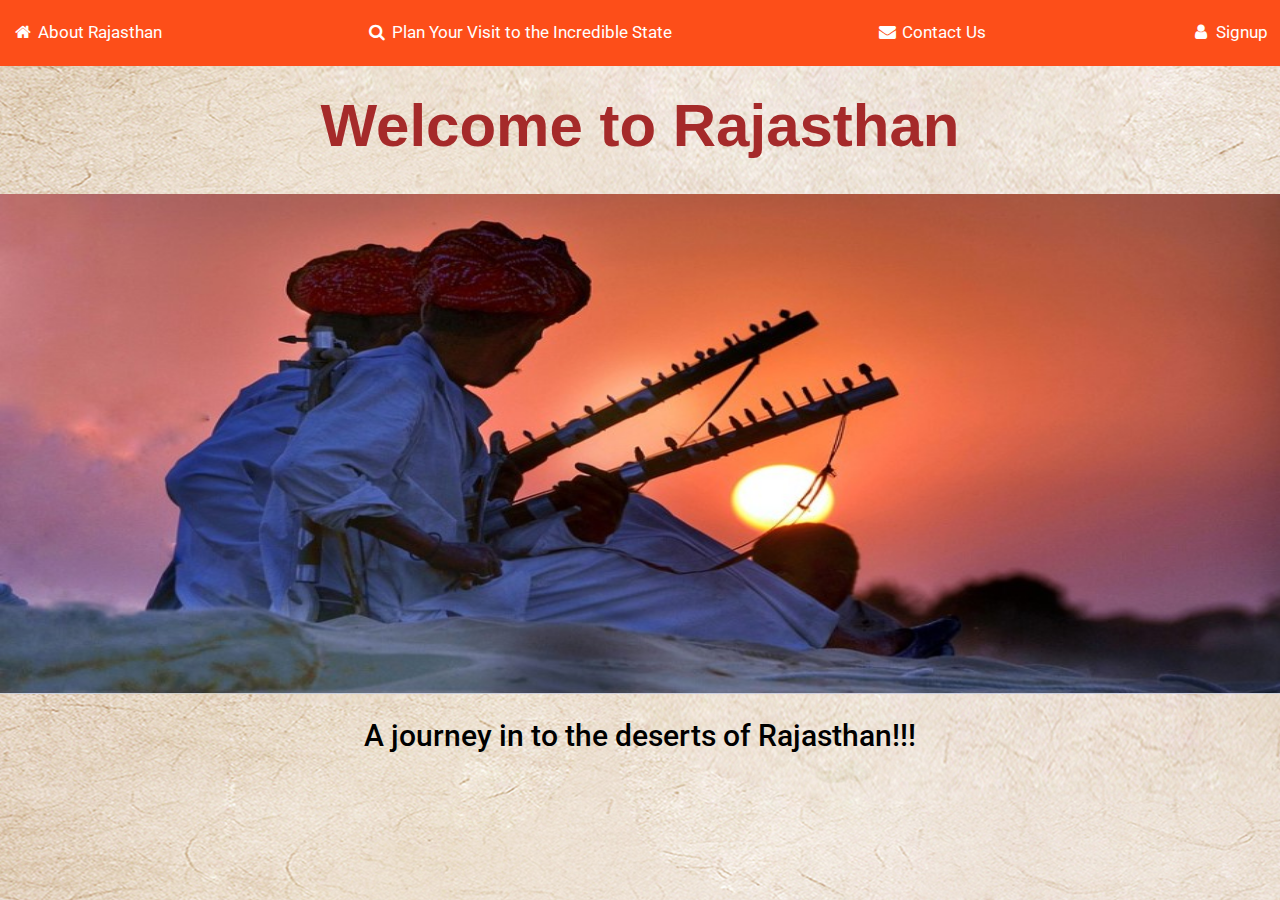
<file: index.html>
<!DOCTYPE html>
<html>

<head>
  <meta name="viewport" content="width=device-width,initial-scale=1">
  <link rel="icon" href="images/Mehrangarh fort.jpg">
  <link rel="stylesheet" href="https://cdnjs.cloudflare.com/ajax/libs/font-awesome/4.7.0/css/font-awesome.min.css">
  <link href="https://cdn.jsdelivr.net/npm/bootstrap@5.1.3/dist/css/bootstrap.min.css" rel="stylesheet">
  <script src="https://cdn.jsdelivr.net/npm/bootstrap@5.1.3/dist/js/bootstrap.bundle.min.js"></script>
  <title>Rajasthan Travel Guide</title>
  <link rel="stylesheet" href="style.css">
</head>


<body>
  <div class="navbar">
    <a href="about_rajasthan.html"><i class="fa fa-fw fa-home icon-color-white"></i> About Rajasthan</a>
    <a href="about.html"><i class="fa fa-fw fa-search icon-color-white"></i> Plan Your Visit to the Incredible State</a>
    <a href="contact.html"><i class="fa fa-fw fa-envelope icon-color-white"></i> Contact Us</a>
    <a href="signup_page.html"><i class="fa fa-fw fa-user icon-color-white"></i> Signup</a>
  </div>
  <br>
  <h1>Welcome to Rajasthan</h1>
  <br>
  <div class="w3-content w3-section" style="max-width:2000px">
    <img class="mySlides w3-animate-fading" src="images/Rajasthan.jpg" style="width:100%" height="500">
    <img class="mySlides w3-animate-fading" src="images/Rajasthan new.jpg" style="width:100%" height="500">
    <img class="mySlides w3-animate-fading" src="images/Rajasthan new 2.jpg" style="width:100%" height="500">
    <img class="mySlides w3-animate-fading" src="images/Rajasthan new 3.jpg" style="width:100%" height="500">
  </div>

  <script>
    var myIndex = 0;
    carousel();
    function carousel() {
      var i;
      var x = document.getElementsByClassName("mySlides");
      for (i = 0; i < x.length; i++) {
        x[i].style.display = "none";
      }
      myIndex++;
      if (myIndex > x.length) { myIndex = 1 }
      x[myIndex - 1].style.display = "block";
      setTimeout(carousel, 9000);
    }
  </script>
  </div>
  <br>
  <h2>A journey in to the deserts of Rajasthan!!!</h2><br>
</body>

</html>
</file>
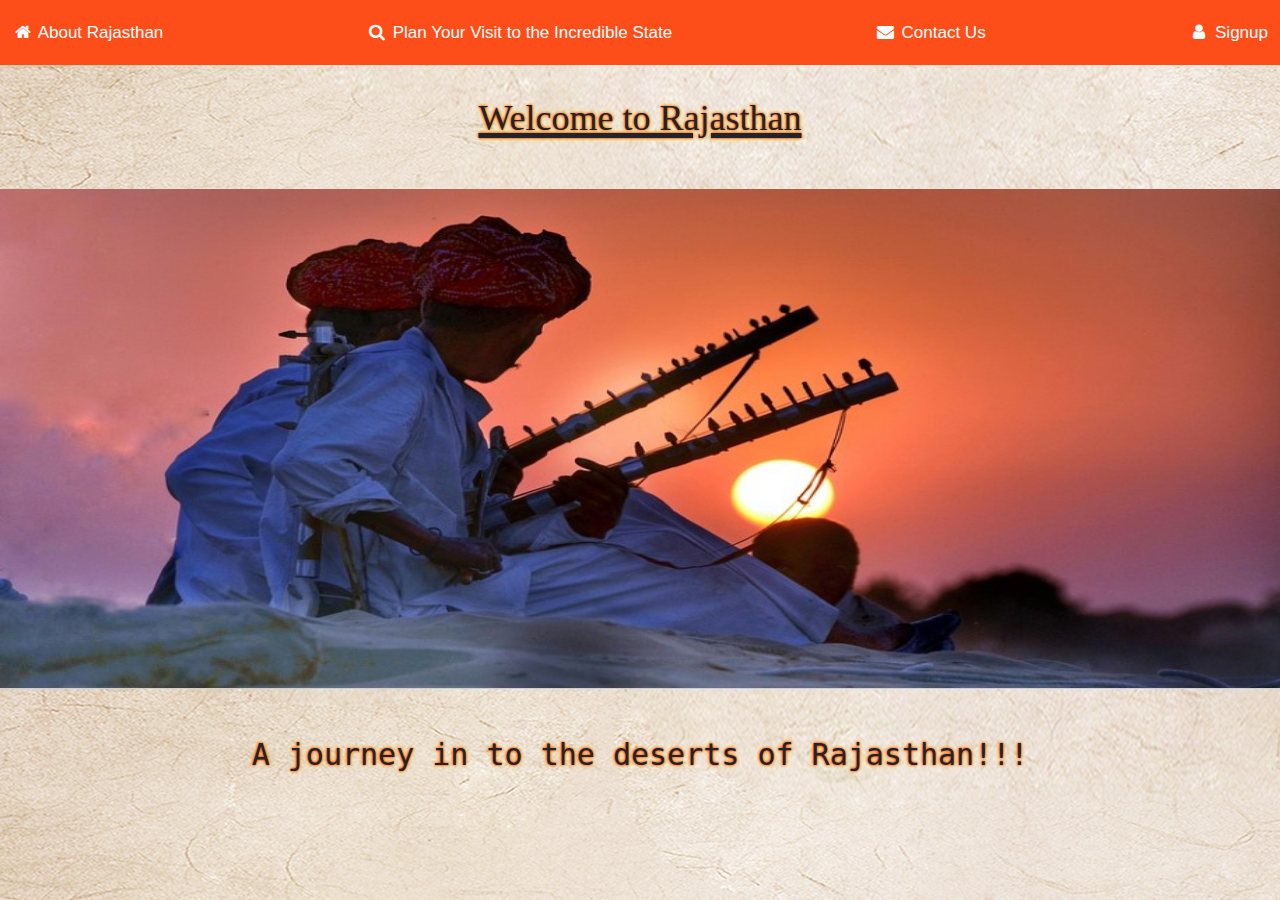
<file: Rajasthan Website/index.html>
<!DOCTYPE html>
<html>
  <head>
    <link rel="stylesheet" href="https://cdn.jsdelivr.net/npm/bootstrap@4.4.1/dist/css/bootstrap.min.css" integrity="sha384-Vkoo8x4CGsO3+Hhxv8T/Q5PaXtkKtu6ug5TOeNV6gBiFeWPGFN9MuhOf23Q9Ifjh" crossorigin="anonymous">
    <meta name="viewport" content="width=device-width, initial-scale=1">
<link rel="stylesheet" href="https://cdnjs.cloudflare.com/ajax/libs/font-awesome/4.7.0/css/font-awesome.min.css">
    <style>
     body {
  background-image:url('images/bg.jpg');
  background-repeat: no-repeat;
  background-attachment: fixed;
  background-size: cover;
}

            
        .p1 {
  font-family: "Lucida Handwriting", "Brush Script m7", Cursive;
}
h1 {
  text-align: center; text-shadow: 0 0 3px #FF0000, 0 0 5px #f3ef04;text-decoration-line: underline;font-size: 600px;
  text-decoration-thickness: 5px;
}
h2 {
  text-align: center;text-shadow: 0 0 3px #FF0000, 0 0 5px #fcd602;text color = 'black';font-size: 400px
}
.navbar {
  width: 100%;
  background-color: rgb(253, 78, 25);
  overflow: auto;
}

.navbar a {
  float: left;
  padding: 12px;
  color: white;
  text-decoration: none;
  font-size: 17px;
}

.navbar a:hover {
  background-color: #000;
}

.active {
  background-color: #04AA6D;
}

@media screen and (max-width: 500px) {
  .navbar a {
    float: none;
    display: block;
  }
}
* {box-sizing: border-box}
body {font-family: Verdana, sans-serif; margin:0}
.mySlides {display: none}
img {vertical-align: middle;}





        </style>
    <meta charset="utf-15">
    <title>Rajasthan Travel Guide</title>
    <meta name="viewport" content="width=device-width, initial-scale=1">
  <link href="https://cdn.jsdelivr.net/npm/bootstrap@5.1.3/dist/css/bootstrap.min.css" rel="stylesheet">
  <script src="https://cdn.jsdelivr.net/npm/bootstrap@5.1.3/dist/js/bootstrap.bundle.min.js"></script>
  <meta name="viewport" content="width=device-width, initial-scale=1">
<link rel="stylesheet" href="https://www.w3schools.com/w3css/4/w3.css">
  </head>
  <body>
    <div class="navbar">
      <a href="About Rajasthan.html"><i class="fa fa-fw fa-home"></i> About Rajasthan</a> 
      <a href="About.html"><i class="fa fa-fw fa-search"></i> Plan Your Visit to the Incredible State</a> 
      <a href="Contact.html"><i class="fa fa-fw fa-envelope"></i> Contact Us</a> 
      <a href="Signuppage.html"><i class="fa fa-fw fa-user"></i> Signup</a>
    </div>
    <br>
    <h1 class="p1";style="font-size:60px; color: rgb(89, 0, 255);">Welcome to Rajasthan</h1>
    <br>
    
    
    <div class="w3-content w3-section" style="max-width:2000px">
      
    
      <img class="mySlides w3-animate-fading" src="images/Rajasthan.jpg" style="width:100%" height="500">
      <img class="mySlides w3-animate-fading" src="images/Rajasthan new.jpg" style="width:100%" height="500">
      <img class="mySlides w3-animate-fading" src="images/Rajasthan new 2.jpg" style="width:100%" height="500">
      <img class="mySlides w3-animate-fading" src="images/Rajasthan new 3.jpg" style="width:100%" height="500">
    </div>
    
    <script>
    var myIndex = 0;
    carousel();
    
    function carousel() {
      var i;
      var x = document.getElementsByClassName("mySlides");
      for (i = 0; i < x.length; i++) {
        x[i].style.display = "none";  
      }
      myIndex++;
      if (myIndex > x.length) {myIndex = 1}    
      x[myIndex-1].style.display = "block";  
      setTimeout(carousel, 9000);    
    }
    </script>
    

    </div>
    <br>
    <h2 style="font-family: monospace; color: '#ccc';">A journey in to the deserts of Rajasthan!!!</h2><br>
  
  </body>
</html>
</file>
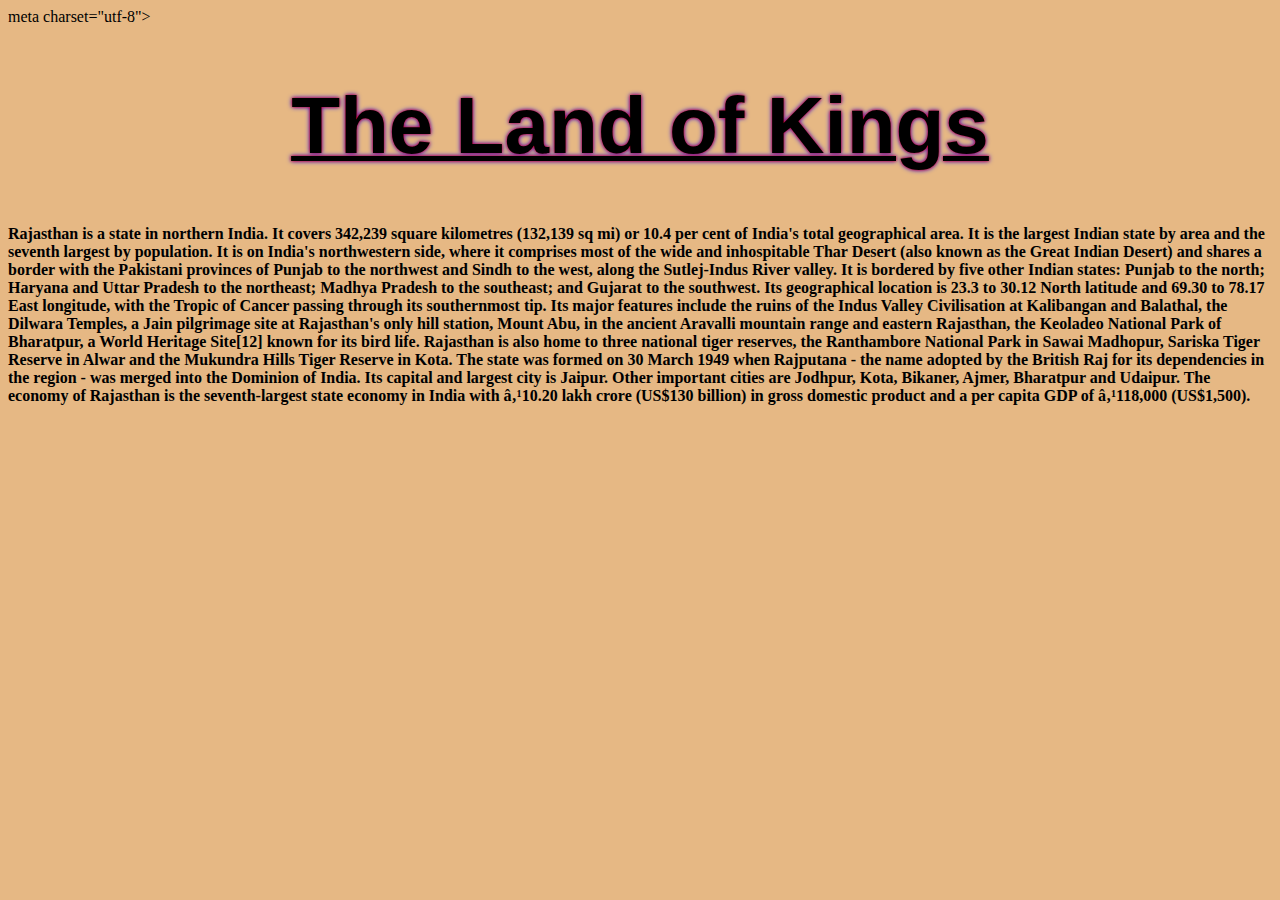
<file: About Raj.html>
<!DOCTYPE html>
<html>

<head>
  <style>
    body {
      background-color: rgb(230, 184, 132);
    }

    .p1 {
      font-family: Arial, Helvetica, sans-serif;
    }

    h1 {
      text-align: center;
      text-shadow: 0 0 3px #FF0000, 0 0 5px #0000FF;
      text-decoration-line: underline;
      font-size: 80px;
      text-decoration-thickness: 5px;
    }
  </style>
  meta charset="utf-8">
  <title>Rajasthan</title>
</head>

<body>
  <h1 class="p1">The Land of Kings</h1>
  <P style="color:black;"><b>Rajasthan is a state in northern India. It covers 342,239 square kilometres (132,139 sq mi)
      or 10.4 per cent of India's total geographical area. It is the largest Indian state by area and the seventh
      largest by population. It is on India's northwestern side, where it comprises most of the wide and inhospitable
      Thar Desert (also known as the Great Indian Desert) and shares a border with the Pakistani provinces of Punjab to
      the northwest and Sindh to the west, along the Sutlej-Indus River valley. It is bordered by five other Indian
      states: Punjab to the north; Haryana and Uttar Pradesh to the northeast; Madhya Pradesh to the southeast; and
      Gujarat to the southwest. Its geographical location is 23.3 to 30.12 North latitude and 69.30 to 78.17 East
      longitude, with the Tropic of Cancer passing through its southernmost tip.

      Its major features include the ruins of the Indus Valley Civilisation at Kalibangan and Balathal, the Dilwara
      Temples, a Jain pilgrimage site at Rajasthan's only hill station, Mount Abu, in the ancient Aravalli mountain
      range and eastern Rajasthan, the Keoladeo National Park of Bharatpur, a World Heritage Site[12] known for its bird
      life. Rajasthan is also home to three national tiger reserves, the Ranthambore National Park in Sawai Madhopur,
      Sariska Tiger Reserve in Alwar and the Mukundra Hills Tiger Reserve in Kota.

      The state was formed on 30 March 1949 when Rajputana - the name adopted by the British Raj for its dependencies in
      the region - was merged into the Dominion of India. Its capital and largest city is Jaipur. Other important cities
      are Jodhpur, Kota, Bikaner, Ajmer, Bharatpur and Udaipur. The economy of Rajasthan is the seventh-largest state
      economy in India with ₹10.20 lakh crore (US$130 billion) in gross domestic product and a per capita GDP of
      ₹118,000 (US$1,500).</b></P>




  <img src=""
</file>
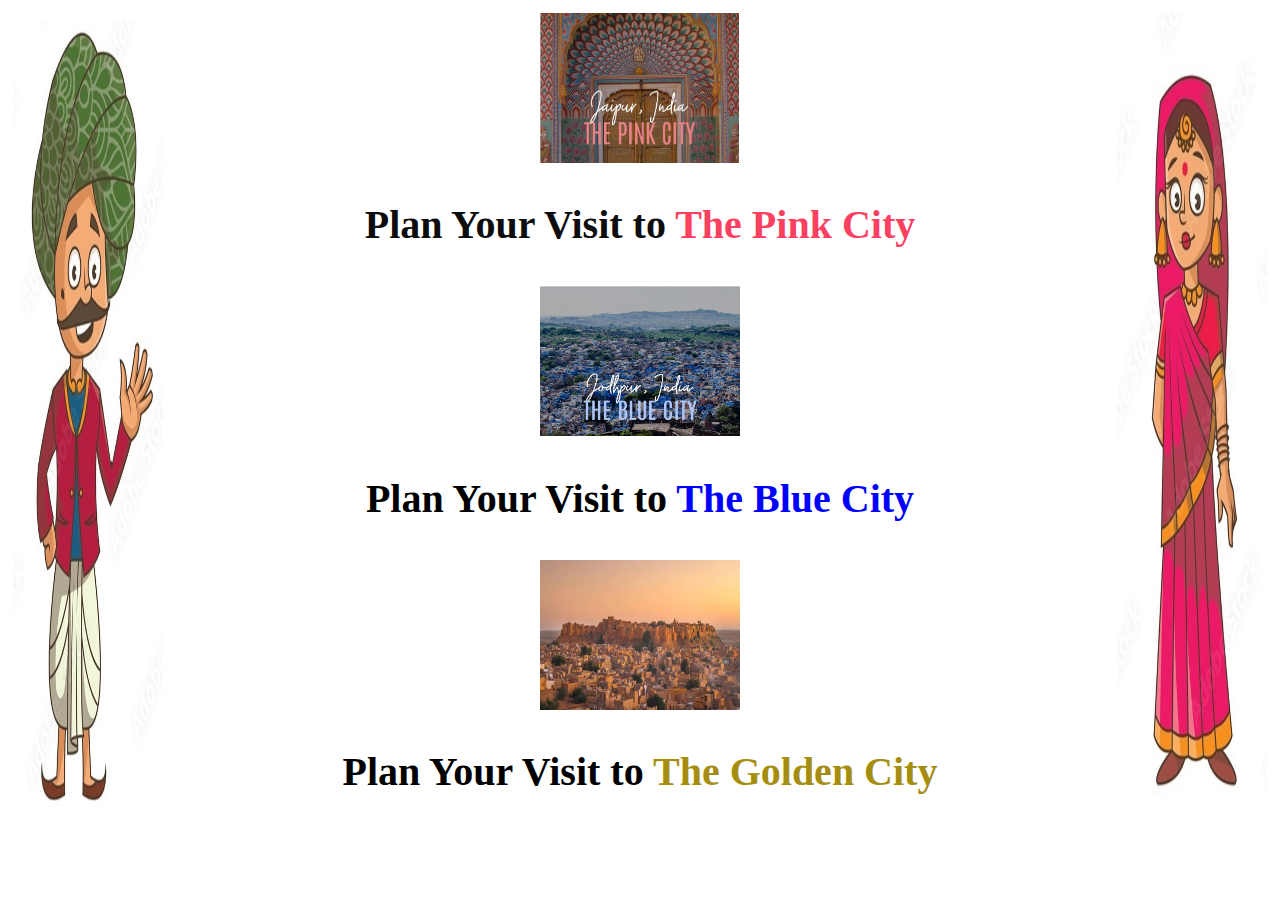
<file: About.html>
<!DOCTYPE html>
<html>
  <head>
    <style>
        
        .pinkcity {
          color:rgb(252, 64, 95)
        }
        .bluecity{
          color:blue
        }
        .goldencity {
          color:rgb(165, 142, 15)
        }
        .p1 {
  font-family: "Lucida Handwriting", "Brush Script m7", Cursive;
}
h2 {
  text-align: center ; font-size: 40px;
  text-decoration-thickness: 5px;
}
        img {
 
  padding: 5px;
  width: 150px;
  display: block;
  margin-left: auto;
  margin-right: auto;
  
  
}

img:hover {
  box-shadow: 0 0 2px 1px rgba(0, 140, 186, 0.5);
}
    </style>
  </head>
  
    <meta charset="utf-15">
    <title>Places to Visit</title>
<body>
  <img src="images/Guy_Left.jpg" alt="Khamma Ghani" width="2000" height="800" align ="left">
    <img src="images/Gal_right.jpg" alt="Khamma Ghani" width="2000" height="800" align ="right">
    <a target="_blank" href="Jaipur.html">
        <img src="images/Jpr_card.jpg" alt="Jaipur" style= "height: 150px; width:200px" class="center">
      </a>
        <h2 style="color:rgb(13, 13, 14)">Plan Your Visit to <span class="pinkcity"> The Pink City</span></h2>
        <a target="_blank" href="Jodhpur.html">
          <img src="images/Jodhpur_card.jpg" alt="Jodhpur" style="height: 150px; width:200px">
        </a>
          <h2>Plan Your Visit to <span class="bluecity"> The Blue City</span></h2>
          <a target="_blank" href="Jaiselmer.html">
            <img src="images/Jaisel_crd.jpg" alt="Jaiselmer" style="height: 150px; width:200px">
          </a>
            <h2>Plan Your Visit to <span class="goldencity"> The Golden City</span></h2>
  </body>
</file>
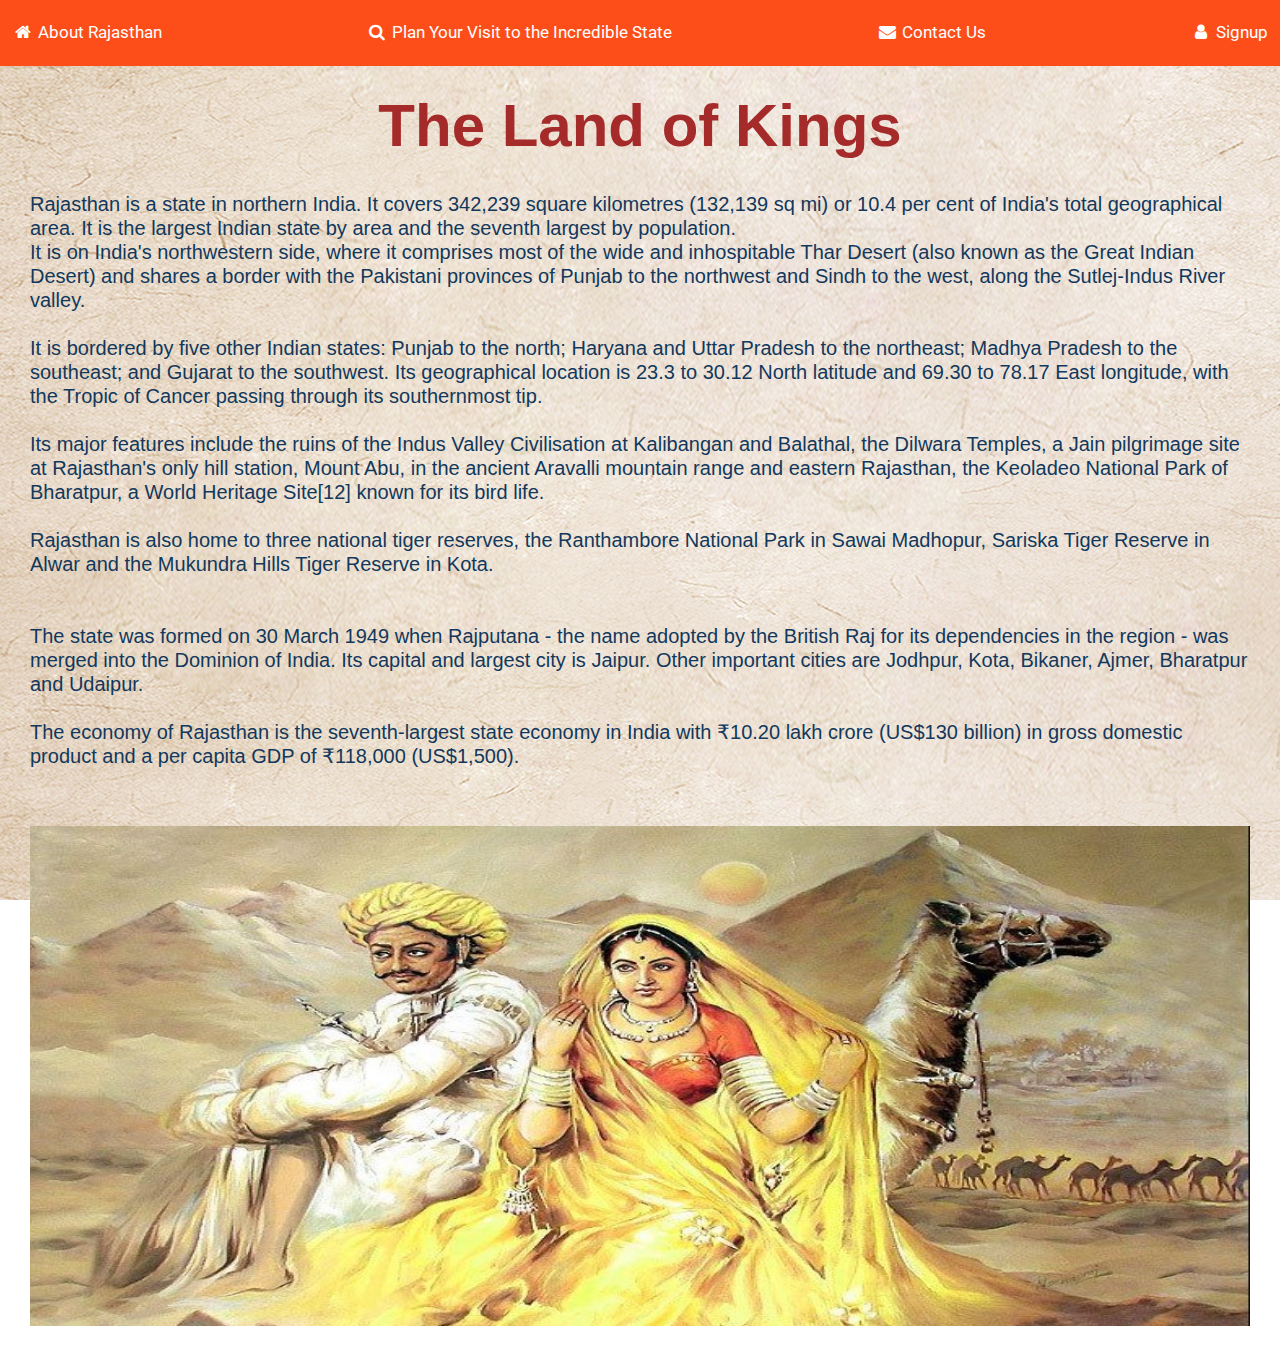
<file: about_rajasthan.html>
<!DOCTYPE html>
<html>

<head>
  <meta name="viewport" content="width=device-width,initial-scale=1">
  <link rel="icon" href="images/Mehrangarh fort.jpg">
  <link rel="stylesheet" href="https://cdnjs.cloudflare.com/ajax/libs/font-awesome/4.7.0/css/font-awesome.min.css">
  <link href="https://cdn.jsdelivr.net/npm/bootstrap@5.1.3/dist/css/bootstrap.min.css" rel="stylesheet">
  <script src="https://cdn.jsdelivr.net/npm/bootstrap@5.1.3/dist/js/bootstrap.bundle.min.js"></script>
  <title>Rajasthan</title>
  <link rel="stylesheet" href="style.css">
</head>

<body>
  <div class="navbar">
    <a href="about_rajasthan.html"><i class="fa fa-fw fa-home icon-color-white"></i> About Rajasthan</a>
    <a href="about.html"><i class="fa fa-fw fa-search icon-color-white"></i> Plan Your Visit to the Incredible State</a>
    <a href="contact.html"><i class="fa fa-fw fa-envelope icon-color-white"></i> Contact Us</a>
    <a href="signup_page.html"><i class="fa fa-fw fa-user icon-color-white"></i> Signup</a>
  </div>
  <br>
  <h1>The Land of Kings</h1>
  <div class="padding-text">
    <h4>Rajasthan is a state in northern India. It covers 342,239 square kilometres (132,139 sq mi) or 10.4 per cent of
      India's total geographical area. It is the largest Indian state by area and the seventh largest by population.<br>
      It is on India's northwestern side, where it comprises most of the wide and inhospitable Thar Desert (also known
      as the Great Indian Desert) and shares a border with the Pakistani provinces of Punjab to the northwest and Sindh
      to the west, along the Sutlej-Indus River valley. <br> <br>
      It is bordered by five other Indian states: Punjab to the north; Haryana and Uttar Pradesh to the northeast;
      Madhya Pradesh to the southeast; and Gujarat to the southwest. Its geographical location is 23.3 to 30.12 North
      latitude and 69.30 to 78.17 East longitude, with the Tropic of Cancer passing through its southernmost tip.<br>
      <br>
      Its major features include the ruins of the Indus Valley Civilisation at Kalibangan and Balathal, the Dilwara
      Temples, a Jain pilgrimage site at Rajasthan's only hill station, Mount Abu, in the ancient Aravalli mountain
      range and eastern Rajasthan, the Keoladeo National Park of Bharatpur, a World Heritage Site[12] known for its bird
      life.<br> <br>
      Rajasthan is also home to three national tiger reserves, the Ranthambore National Park in Sawai Madhopur, Sariska
      Tiger Reserve in Alwar and the Mukundra Hills Tiger Reserve in Kota.<br> <br> <br>
      The state was formed on 30 March 1949 when Rajputana - the name adopted by the British Raj for its dependencies in
      the region - was merged into the Dominion of India. Its capital and largest city is Jaipur. Other important cities
      are Jodhpur, Kota, Bikaner, Ajmer, Bharatpur and Udaipur. <br> <br>
      The economy of Rajasthan is the seventh-largest state economy in India with ₹10.20 lakh crore (US$130 billion) in
      gross domestic product and a per capita GDP of ₹118,000 (US$1,500).</h4>
  </div>
  <div class="padding-text">
    <img src="images/Abt Raj_pic.jpg" width="100%" height="500px">
  </div>

</body>
</file>
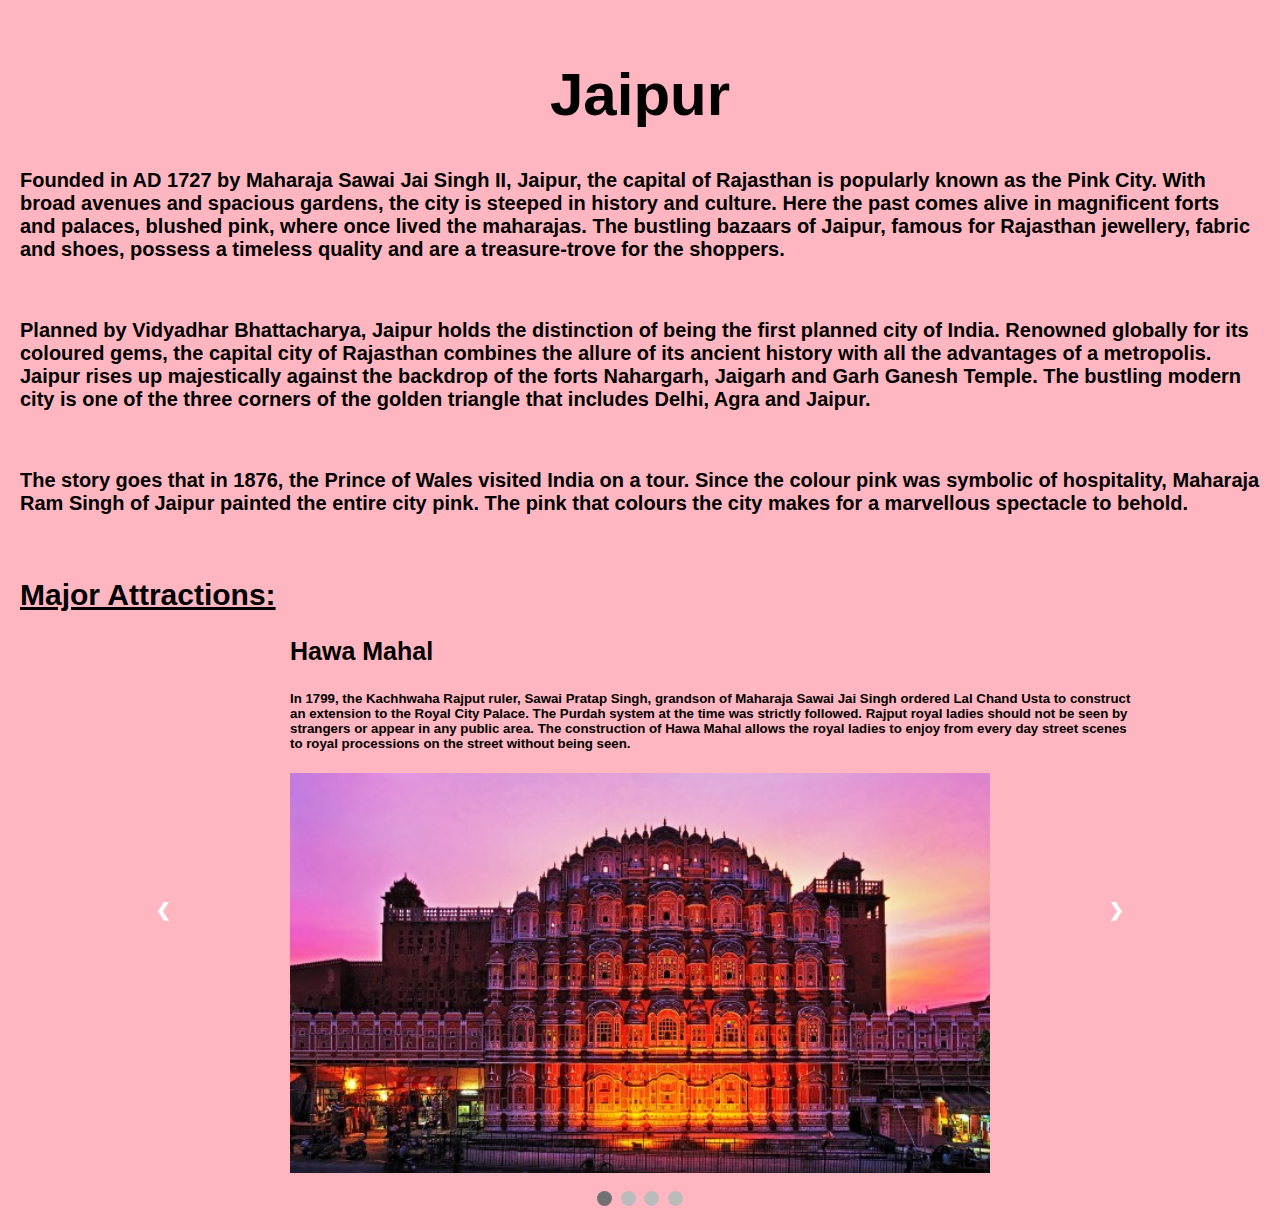
<file: Jaipur.html>
<!DOCTYPE html>
<html>

<head>
  <style>
    body {
      background-color: lightpink;
      padding: 20px;
    }
    .heading {
      font-family: Arial, Helvetica, sans-serif;
    }
    .p1 {
      font-size: 30px;
      text-decoration: underline;
      font-family: Arial, Helvetica, sans-serif;
    }
    h1 {
      text-align: center;
      font-size: 60px;
      font-family: auto;
      text-decoration-thickness: 1px;
    }

    h3 {
      text-decoration-thickness: 5px;
      font-size: 25px;
      color:black;
      font-family: Arial, Helvetica, sans-serif;
    }

    p {
      color:black;
      font-size: 20px;
      font-family: Arial, Helvetica, sans-serif;

    }
    * {box-sizing: border-box}
body {font-family: Verdana, sans-serif; margin:0}
.mySlides {display: none;
margin-left:150px;}
img {vertical-align: middle;}

/* Slideshow container */
.slideshow-container {
  max-width: 1000px;
  position: relative;
  margin: auto;
}

/* Next & previous buttons */
.prev, .next {
  cursor: pointer;
  position: absolute;
  top: 50%;
  width: auto;
  padding: 16px;
  margin-top: -22px;
  color: white;
  font-weight: bold;
  font-size: 18px;
  transition: 0.6s ease;
  border-radius: 0 3px 3px 0;
  user-select: none;
}

/* Position the "next button" to the right */
.next {
  right: 0;
  border-radius: 3px 0 0 3px;
}

/* On hover, add a black background color with a little bit see-through */
.prev:hover, .next:hover {
  background-color: rgba(0,0,0,0.8);
}

/* Caption text */
.text {
  color: #f2f2f2;
  font-size: 15px;
  padding: 8px 12px;
  position: absolute;
  bottom: 8px;
  width: 100%;
  text-align: center;
}

/* Number text (1/3 etc) */
.numbertext {
  color: #f2f2f2;
  font-size: 12px;
  padding: 8px 12px;
  position: absolute;
  top: 0;
}

/* The dots/bullets/indicators */
.dot {
  cursor: pointer;
  height: 15px;
  width: 15px;
  margin: 0 2px;
  background-color: #bbb;
  border-radius: 50%;
  display: inline-block;
  transition: background-color 0.6s ease;
}

.active, .dot:hover {
  background-color: #717171;
}

/* Fading animation */
.fade {
  animation-name: fade;
  animation-duration: 1.5s;
}

@keyframes fade {
  from {opacity: .4} 
  to {opacity: 1}
}

/* On smaller screens, decrease text size */
@media only screen and (max-width: 300px) {
  .prev, .next,.text {font-size: 11px}
}
  </style>
  <script>
    let slideIndex = 1;
    showSlides(slideIndex);
    
    function plusSlides(n) {
      showSlides(slideIndex += n);
    }
    
    function currentSlide(n) {
      showSlides(slideIndex = n);
    }
    
    function showSlides(n) {
      let i;
      let slides = document.getElementsByClassName("mySlides");
      let dots = document.getElementsByClassName("dot");
      if (n > slides.length) {slideIndex = 1}    
      if (n < 1) {slideIndex = slides.length}
     
      for (i = 0; i < slides.length; i++) {
        slides[i].style.display = "none";  
      }
      for (i = 0; i < dots.length; i++) {
        dots[i].className = dots[i].className.replace(" active", "");
      }
      slides[slideIndex-1].style.display = "block";  
      dots[slideIndex-1].className += " active";
    }
    </script>
  <meta charset="utf-8">
  <meta name="viewport" content="width=device-width, initial-scale=1">
  <title>My Site | A website by me</title>
</head>


<body>
  <h1 class="heading">Jaipur</h1>
  <P style="color:black;"><b>Founded in AD 1727 by Maharaja Sawai Jai Singh II, Jaipur, the capital of Rajasthan is
      popularly known as the Pink City. With broad avenues and spacious gardens, the city is steeped in history and
      culture. Here the past comes alive in magnificent forts and palaces, blushed pink, where once lived the maharajas.
      The bustling bazaars of Jaipur, famous for Rajasthan jewellery, fabric and shoes, possess a timeless quality and
      are a treasure-trove for the shoppers.</b></P>
  <BR>
  <P><b>Planned by Vidyadhar Bhattacharya, Jaipur holds the distinction of being the first planned city of India.
      Renowned globally for its coloured gems, the capital city of Rajasthan combines the allure of its ancient history
      with all the advantages of a metropolis. Jaipur rises up majestically against the backdrop of the forts Nahargarh,
      Jaigarh and Garh Ganesh Temple. The bustling modern city is one of the three corners of the golden triangle that
      includes Delhi, Agra and Jaipur.</b></P>
  <BR>
  <P><b>The story goes that in 1876, the Prince of Wales visited India on a tour. Since the colour pink was symbolic of
      hospitality, Maharaja Ram Singh of Jaipur painted the entire city pink. The pink that colours the city makes for a
      marvellous spectacle to behold.</b></P>
  <br>


<h2 class="p1"><b>Major Attractions:</b></h2>
<div class="slideshow-container">

  <div class="mySlides fade">
      <h3 class="slide-number">Hawa Mahal</h3>
      <h5>In 1799, the Kachhwaha Rajput ruler, Sawai Pratap Singh, grandson of Maharaja Sawai Jai Singh ordered Lal Chand
        Usta to construct an extension to the Royal City Palace. The Purdah system at the time was strictly followed.
        Rajput royal ladies should not be seen by strangers or appear in any public area. The construction of Hawa Mahal
        allows the royal ladies to enjoy from every day street scenes to royal processions on the street without being
        seen.</h5>
      <img src="images/HawaMahal.jpg" alt="Hawa Mahal" width="700px" height="400px" class="rounded">
    </div>
  <div class="mySlides fade">
      <h3 class="slide-number">Albert Hall</h3>
      <h5>The Albert Hall Museum in Jaipur, is the oldest museum of the state and functions as the state museum of Rajasthan, India. 
        The building is situated in Ram Niwas garden outside the city wall opposite New gate and is a fine example of Indo-Saracenic architecture. 
        It is also called the Government Central Museum.</h5>
      <img src="images/AlbertHall.jpg" alt="Albert Hall" width="700px" height="400px" class="rounded">
  </div>
  <div class="mySlides fade">
      <h3 class="slide-number">Amer Fort</h3>
      <h5>Amer Fort or Amber Fort is a fort located in Amer, Rajasthan, India. Amer is a town with an area of 4 square kilometres (1.5 sq mi) located 11 kilometres (6.8 mi) from Jaipur,
         the capital of Rajasthan.
         The town of Amer and the Amber Fort were originally built by Raja Man Singh and additions were, later, made by Sawai Jai Singh. Located high on a hill,
          it is the principal tourist attraction in Jaipur.</h5>
      <img src="images/AmerFort.jpg" alt="Amer Fort" width="700px" height="400px" class="rounded">
  </div>
  <div class="mySlides fade">
      <h3 class="slide-number">Jal Mahal</h3>
      <h5>Jal Mahal (meaning "Water Palace") is a palace in the middle of the Man Sagar Lake in Jaipur city, the capital of the state of Rajasthan, India. 
        The palace was originally constructed in 1699; the building and the lake around it were later renovated and enlarged in the 18th century by Maharaja Jai Singh II of Amber.</h5>
      <img src="images/JalMahal.jpg" alt="Jal Mahal" width="700px" height="400px" class="rounded">
  </div>
  <a class="prev" onclick="plusSlides(-1)">❮</a>
  <a class="next" onclick="plusSlides(1)">❯</a>
</div>
<br>
<div style="text-align:center">
<span class="dot" onclick="currentSlide(1)"></span> 
<span class="dot" onclick="currentSlide(2)"></span> 
<span class="dot" onclick="currentSlide(3)"></span> 
<span class="dot" onclick="currentSlide(4)"></span> 
</div>

<script>
showSlides(slideIndex);
</script>
</body>

</html>
</file>
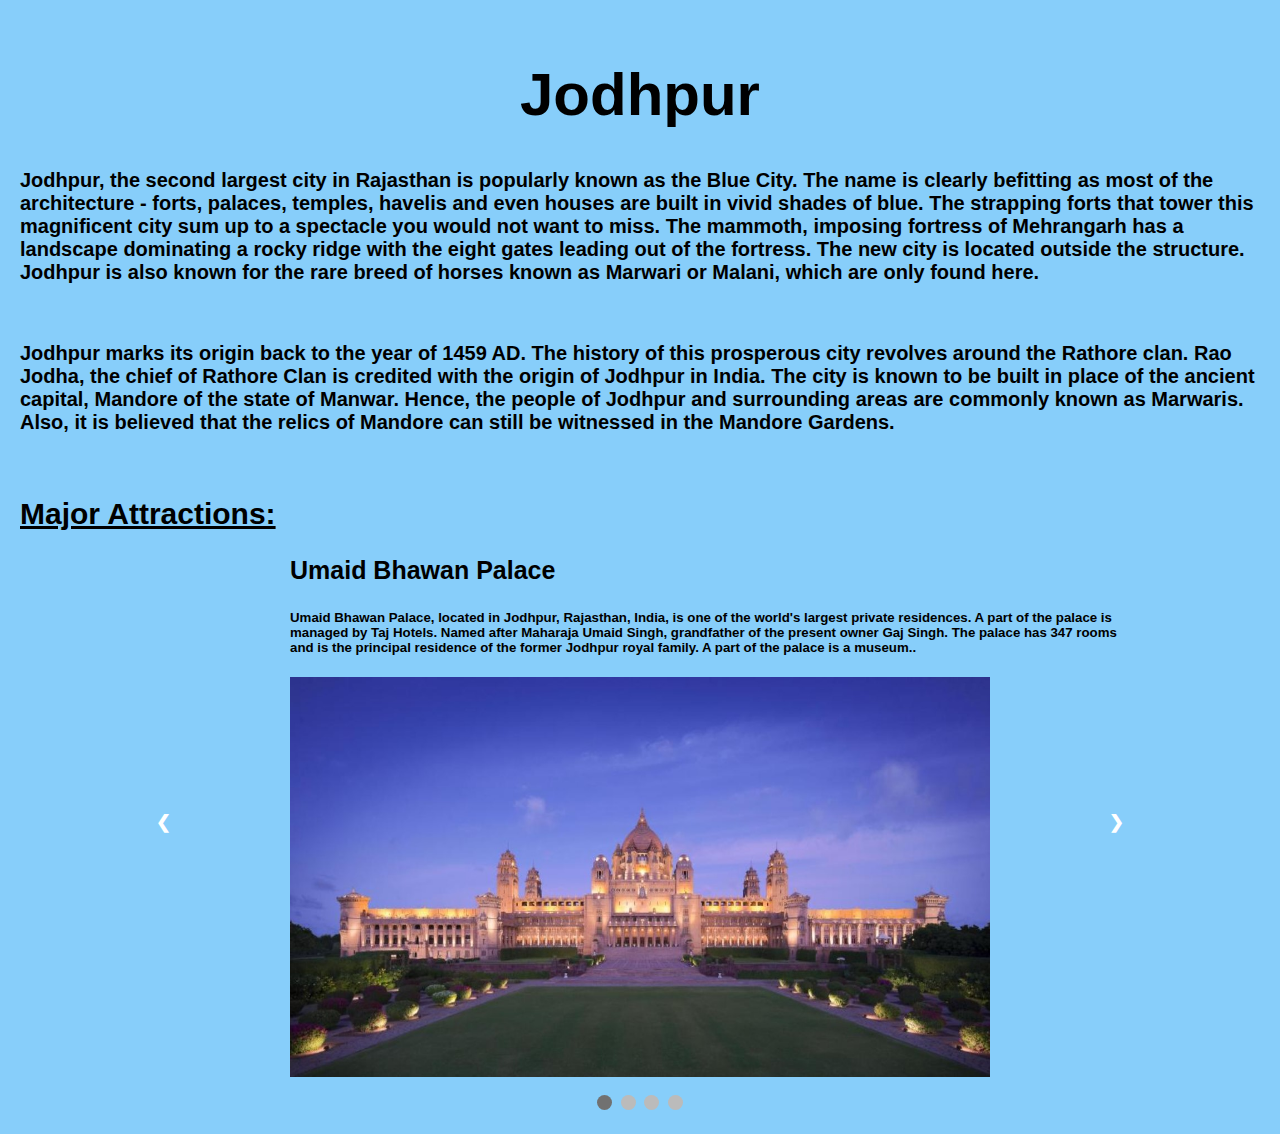
<file: Jodhpur.html>
<!DOCTYPE html>
<html>

<head>
  <style>
    body {
      background-color: lightskyblue;
      padding: 20px;
    }

    .heading {
      font-family: Arial, Helvetica, sans-serif;
    }
    .p1 {
      font-size: 30px;
      text-decoration: underline;
      font-family: Arial, Helvetica, sans-serif;
    }
    h1 {
      text-align: center;
      font-size: 60px;
      font-family: auto;
      text-decoration-thickness: 1px;
    }

    h3 {
      text-decoration-thickness: 5px;
      font-size: 25px;
      color:black;
      font-family: Arial, Helvetica, sans-serif;
    }

    p {
      color:black;
      font-size: 20px;
      font-family: Arial, Helvetica, sans-serif;

    }
    * {box-sizing: border-box}
body {font-family: Verdana, sans-serif; margin:0}
.mySlides {display: none;
margin-left:150px;}
img {vertical-align: middle;}

/* Slideshow container */
.slideshow-container {
  max-width: 1000px;
  position: relative;
  margin: auto;
}

/* Next & previous buttons */
.prev, .next {
  cursor: pointer;
  position: absolute;
  top: 50%;
  width: auto;
  padding: 16px;
  margin-top: -22px;
  color: white;
  font-weight: bold;
  font-size: 18px;
  transition: 0.6s ease;
  border-radius: 0 3px 3px 0;
  user-select: none;
}

/* Position the "next button" to the right */
.next {
  right: 0;
  border-radius: 3px 0 0 3px;
}

/* On hover, add a black background color with a little bit see-through */
.prev:hover, .next:hover {
  background-color: rgba(0,0,0,0.8);
}

/* Caption text */
.text {
  color: #f2f2f2;
  font-size: 15px;
  padding: 8px 12px;
  position: absolute;
  bottom: 8px;
  width: 100%;
  text-align: center;
}

/* Number text (1/3 etc) */
.numbertext {
  color: #f2f2f2;
  font-size: 12px;
  padding: 8px 12px;
  position: absolute;
  top: 0;
}

/* The dots/bullets/indicators */
.dot {
  cursor: pointer;
  height: 15px;
  width: 15px;
  margin: 0 2px;
  background-color: #bbb;
  border-radius: 50%;
  display: inline-block;
  transition: background-color 0.6s ease;
}

.active, .dot:hover {
  background-color: #717171;
}

/* Fading animation */
.fade {
  animation-name: fade;
  animation-duration: 1.5s;
}

@keyframes fade {
  from {opacity: .4} 
  to {opacity: 1}
}

/* On smaller screens, decrease text size */
@media only screen and (max-width: 300px) {
  .prev, .next,.text {font-size: 11px}
}
  </style>
  <script>
    let slideIndex = 1;
    showSlides(slideIndex);
    
    function plusSlides(n) {
      showSlides(slideIndex += n);
    }
    
    function currentSlide(n) {
      showSlides(slideIndex = n);
    }
    
    function showSlides(n) {
      let i;
      let slides = document.getElementsByClassName("mySlides");
      let dots = document.getElementsByClassName("dot");
      if (n > slides.length) {slideIndex = 1}    
      if (n < 1) {slideIndex = slides.length}
     
      for (i = 0; i < slides.length; i++) {
        slides[i].style.display = "none";  
      }
      for (i = 0; i < dots.length; i++) {
        dots[i].className = dots[i].className.replace(" active", "");
      }
      slides[slideIndex-1].style.display = "block";  
      dots[slideIndex-1].className += " active";
    }
    </script>
  <meta charset="utf-8">
  <meta name="viewport" content="width=device-width, initial-scale=1">
  <title>My Site | A website by me</title>
</head>


<body>
  
      <h1 class="heading">Jodhpur</h1>

  
  <p><b>Jodhpur, the second largest city in Rajasthan is popularly known as the Blue City. The name
      is clearly befitting as most of the architecture - forts, palaces, temples, havelis and even houses are built in
      vivid shades of blue. The strapping forts that tower this magnificent city sum up to a spectacle you would not
      want to miss. The mammoth, imposing fortress of Mehrangarh has a landscape dominating a rocky ridge with the eight
      gates leading out of the fortress. The new city is located outside the structure. Jodhpur is also known for the
      rare breed of horses known as Marwari or Malani, which are only found here.</b></P>
  <br/>
  <p><b>Jodhpur marks its origin back to the year of 1459 AD. The history of this prosperous city revolves around the
      Rathore clan. Rao Jodha, the chief of Rathore Clan is credited with the origin of Jodhpur in India. The city is
      known to be built in place of the ancient capital, Mandore of the state of Manwar. Hence, the people of Jodhpur
      and surrounding areas are commonly known as Marwaris. Also, it is believed that the relics of Mandore can still be
      witnessed in the Mandore Gardens.</b></p>
  <br/>


<h2 class="p1"><b>Major Attractions:</b></h2>
<div class="slideshow-container">

  <div class="mySlides fade">
      <h3 class="slide-number">Umaid Bhawan Palace</h3>
      <h5>Umaid Bhawan Palace, located in Jodhpur, Rajasthan, India, is one of the world's largest private residences. 
        A part of the palace is managed by Taj Hotels. Named after Maharaja Umaid Singh, grandfather of the present owner Gaj Singh. 
        The palace has 347 rooms and is the principal residence of the former Jodhpur royal family. A part of the palace is a museum..</h5>
      <img src="images/Umaid Bhawan Palace.jpg" alt="Umaid Bhawan Palace" width="700px" height="400px" class="rounded">
    </div>
  <div class="mySlides fade">
      <h3 class="slide-number">Mehrangarh Fort</h3>
      <h5>Mehrangarh Fort covers an area of 1,200 acres (486 hectares) in Jodhpur, Rajasthan, India. 
        The complex is located on a hilltop around 122 metres above the surrounding plain,[1] and was constructed circa 1459 by Rajput ruler Rao Jodha, 
        though most of the existing structure is from the 17th century.
         Inside its boundaries there are several palaces known for their intricate carvings and expansive courtyards, as well as a museum housing various relics. 
         A winding road leads to and from the city below. The imprints of the impact of cannonballs fired by attacking armies of Jaipur can still be seen on the second gate. 
         To the left of the fort is the chhatri of Kirat Singh Soda, a soldier who fell on the spot defending Mehrangarh.</h5>
      <img src="images/Mehrangarh fort.jpg" alt="Mehrangarh Fort" width="700px" height="400px" class="rounded">
  </div>
  <div class="mySlides fade">
      <h3 class="slide-number">Moti Mahal</h3>
      <h5>Moti Mahal is the largest and brightest room of the five historic rooms present in the Mehrangarh Fort. 
        Literally translating to mean - Palace of Pearls. It has earned this title as the finely crushed seashells and lime plaster brilliantly combine together to give it a pearly, 
        polished look to its magnificent surface. 
        The exquisite room is an aesthetic dream come true and is adorned with complementary design elements of gold leaves, seashells, mirrors, and the colourful windows,
         all coming together to please the eye.</h5>
      <img src="images/Moti Mahal.jpg" alt="Moti Mahal" width="700px" height="400px" class="rounded">
  </div>
  <div class="mySlides fade">
      <h3 class="slide-number">Fort Khejarla</h3>
      <h5>The Fort Khejarla is a magnificent example of ancient Indian architecture. Overlooking the plains of Marwar stands frozen in time. 
        Bestowed upon Thakur Gopal Dasji in 1611 A.D for his exemplary courage and bravery against Muslim Rulers of Delhi by Rathore Rulers of Marwar, 
        Khejarla nobles enjoyed the highest status in the court of Marwar and became one of the most important Jagirs (fiefdoms) of the state of Marwar. 
        Nobles of Khejarla Family opened its doors for tourists, where one can expect rare experience of Rajput hospitality.</h5>
      <img src="images/Fort khejarla.jpg" alt="Fort Khejarla" width="700px" height="400px" class="rounded">
  </div>
  <a class="prev" onclick="plusSlides(-1)">❮</a>
  <a class="next" onclick="plusSlides(1)">❯</a>
</div>
<br>
<div style="text-align:center">
<span class="dot" onclick="currentSlide(1)"></span> 
<span class="dot" onclick="currentSlide(2)"></span> 
<span class="dot" onclick="currentSlide(3)"></span> 
<span class="dot" onclick="currentSlide(4)"></span> 
</div>

<script>
showSlides(slideIndex);
</script>
</body>

</html>
</file>
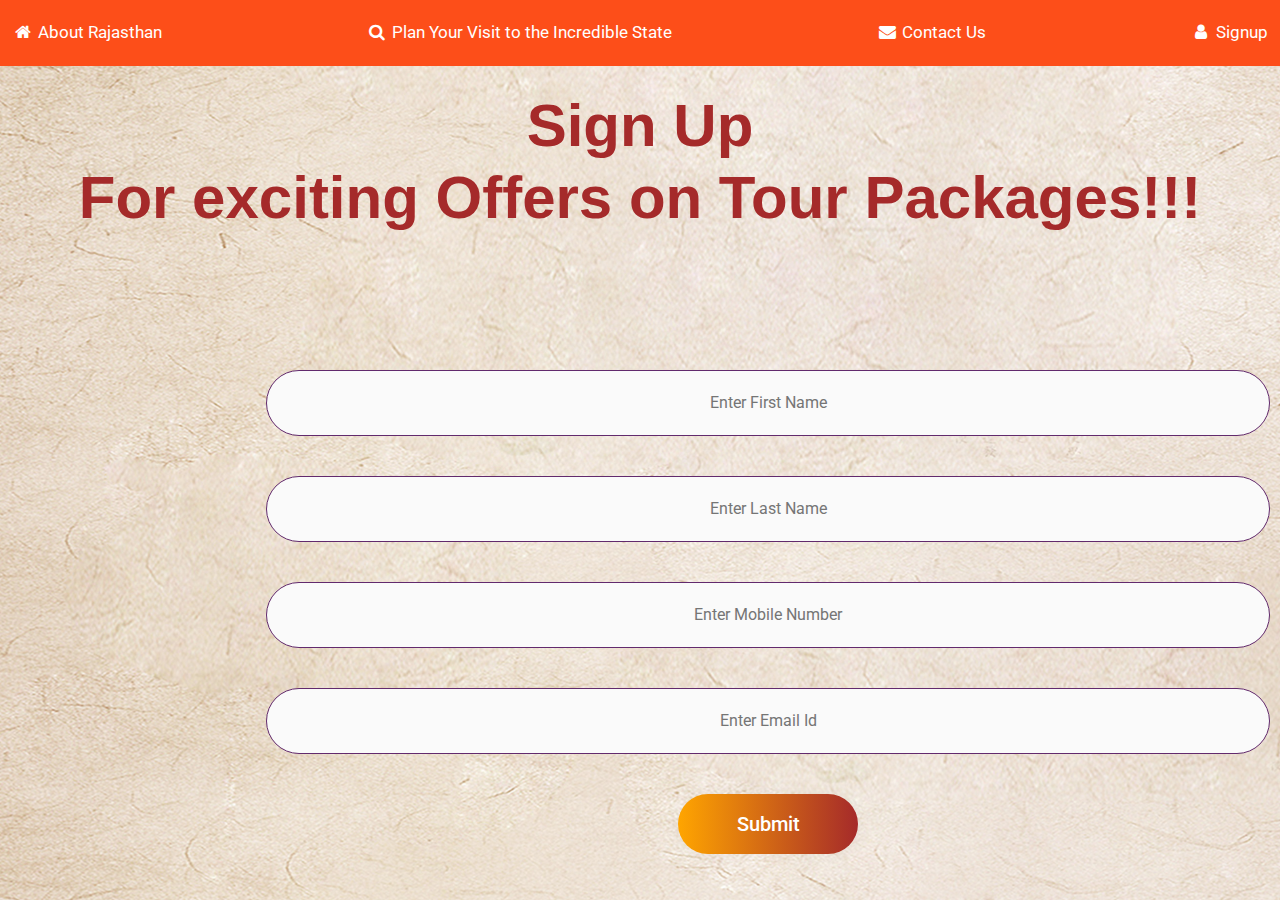
<file: signup_page.html>
<!DOCTYPE html>
<html>

<head>
  <meta name="viewport" content="width=device-width,initial-scale=1">
  <link rel="icon" href="images/Mehrangarh fort.jpg">
  <link rel="stylesheet" href="https://cdnjs.cloudflare.com/ajax/libs/font-awesome/4.7.0/css/font-awesome.min.css">
  <link href="https://cdn.jsdelivr.net/npm/bootstrap@5.1.3/dist/css/bootstrap.min.css" rel="stylesheet">
  <script src="https://cdn.jsdelivr.net/npm/bootstrap@5.1.3/dist/js/bootstrap.bundle.min.js"></script>
  <title>Contact Us</title>
  <link rel="stylesheet" href="style.css">
</head>

<body>
  <div class="navbar">
    <a href="about_rajasthan.html"><i class="fa fa-fw fa-home icon-color-white"></i> About Rajasthan</a>
    <a href="about.html"><i class="fa fa-fw fa-search icon-color-white"></i> Plan Your Visit to the Incredible State</a>
    <a href="contact.html"><i class="fa fa-fw fa-envelope icon-color-white"></i> Contact Us</a>
    <a href="signup_page.html"><i class="fa fa-fw fa-user icon-color-white"></i> Signup</a>
  </div>
  <br>

  <h1>Sign Up<br>For exciting Offers on Tour Packages!!!</h1>
  <div class="login-bg">
    <div class="login-card-bg">
      <form action="/action_page.php">
        <input class="input-field" type="text" id="fname" name="fname" placeholder="Enter First Name">
        <input class="input-field" type="text" id="lname" name="lname" placeholder="Enter Last Name">
        <input class="input-field" type="text" id="mobile" name="mobile" placeholder="Enter Mobile Number">
        <input class="input-field" type="text" id="email" name="email" placeholder="Enter Email Id">
        <input class="action-button" type="submit" value="Submit">
      </form>
    </div>
  </div>
</body>

</html>
</file>
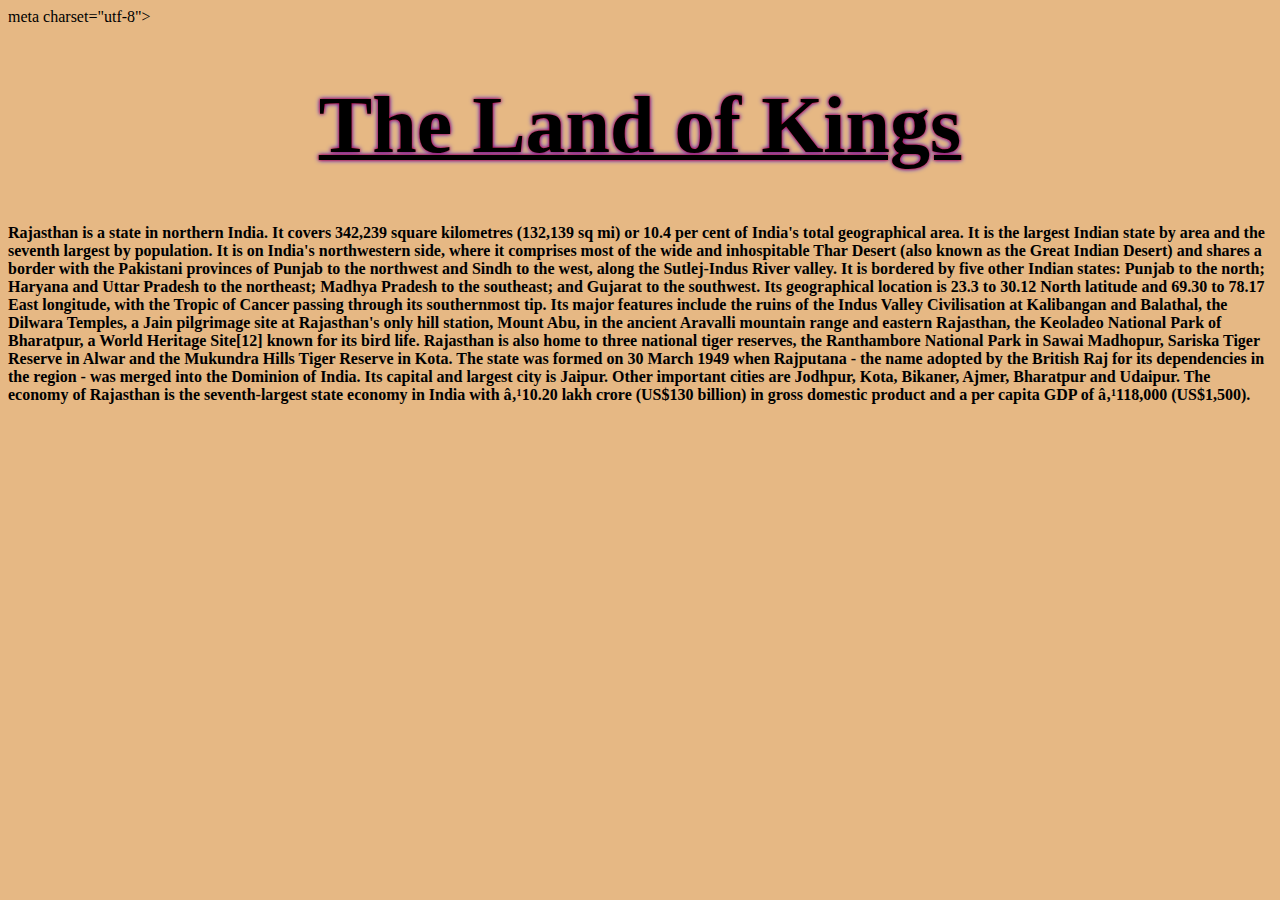
<file: Rajasthan Website/About Raj.html>
<!DOCTYPE html>
<html>
  <head>
    <style>
        body {
        background-color:rgb(230, 184, 132);
      }
      .p1 {
font-family: "Lucida Handwriting", "Brush Script m7", Cursive;
}
h1 {
  text-align: center; text-shadow: 0 0 3px #FF0000, 0 0 5px #0000FF;text-decoration-line: underline;font-size: 80px;
  text-decoration-thickness: 5px;
}
</style>
meta charset="utf-8">
    <title>Rajasthan</title>
  </head>
  <body>
    <h1 class="p1">The Land of Kings</h1>
    <P style="color:black;"><b>Rajasthan is a state in northern India. It covers 342,239 square kilometres (132,139 sq mi) or 10.4 per cent of India's total geographical area. It is the largest Indian state by area and the seventh largest by population. It is on India's northwestern side, where it comprises most of the wide and inhospitable Thar Desert (also known as the Great Indian Desert) and shares a border with the Pakistani provinces of Punjab to the northwest and Sindh to the west, along the Sutlej-Indus River valley. It is bordered by five other Indian states: Punjab to the north; Haryana and Uttar Pradesh to the northeast; Madhya Pradesh to the southeast; and Gujarat to the southwest. Its geographical location is 23.3 to 30.12 North latitude and 69.30 to 78.17 East longitude, with the Tropic of Cancer passing through its southernmost tip.

        Its major features include the ruins of the Indus Valley Civilisation at Kalibangan and Balathal, the Dilwara Temples, a Jain pilgrimage site at Rajasthan's only hill station, Mount Abu, in the ancient Aravalli mountain range and eastern Rajasthan, the Keoladeo National Park of Bharatpur, a World Heritage Site[12] known for its bird life. Rajasthan is also home to three national tiger reserves, the Ranthambore National Park in Sawai Madhopur, Sariska Tiger Reserve in Alwar and the Mukundra Hills Tiger Reserve in Kota.
        
        The state was formed on 30 March 1949 when Rajputana - the name adopted by the British Raj for its dependencies in the region - was merged into the Dominion of India. Its capital and largest city is Jaipur. Other important cities are Jodhpur, Kota, Bikaner, Ajmer, Bharatpur and Udaipur. The economy of Rajasthan is the seventh-largest state economy in India with ₹10.20 lakh crore (US$130 billion) in gross domestic product and a per capita GDP of ₹118,000 (US$1,500).</b></P>




        <img src=""
</file>
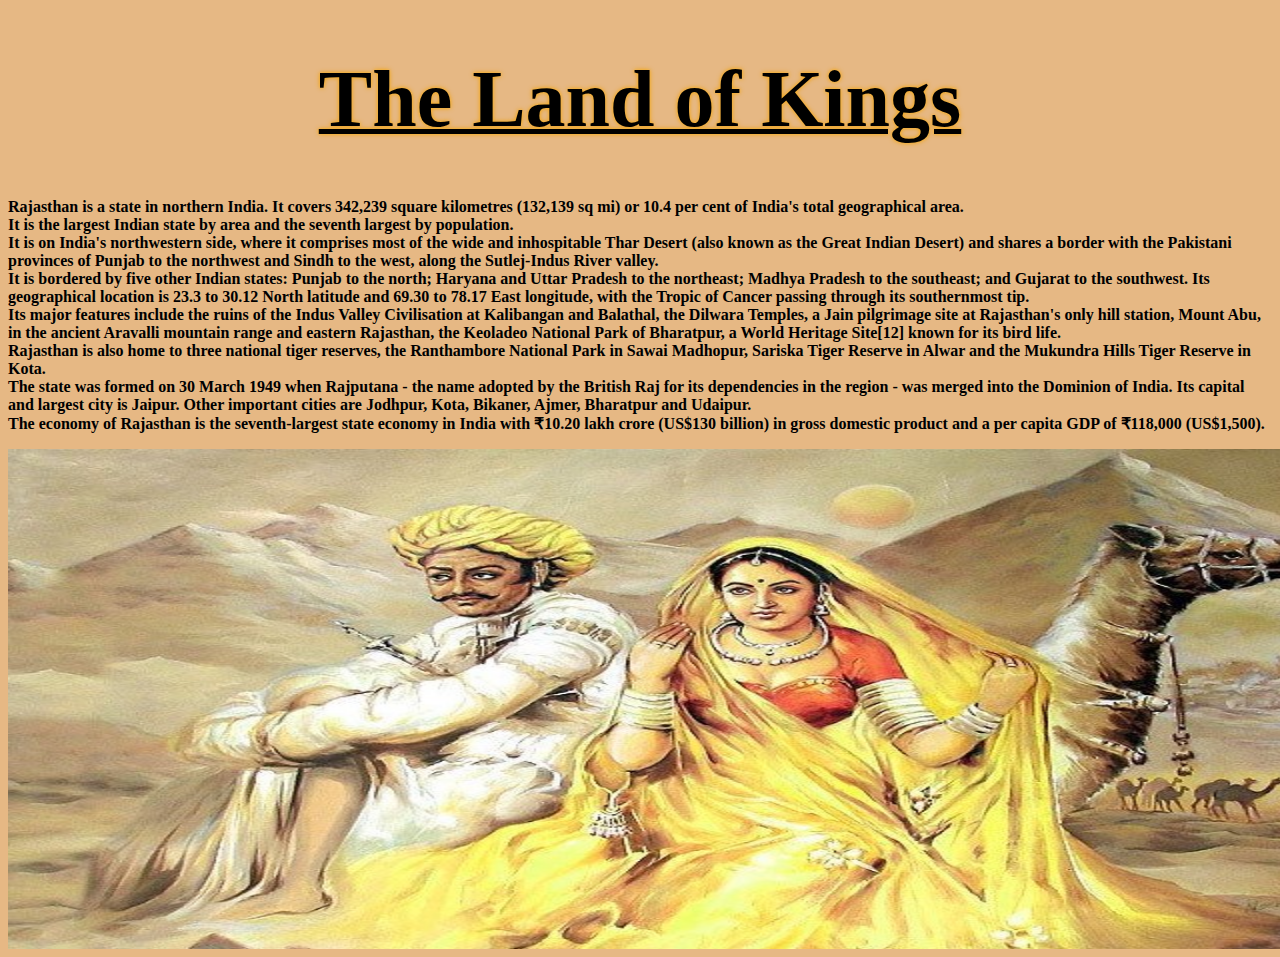
<file: Rajasthan Website/About Rajasthan.html>
<!DOCTYPE html>
<html>
  <head>
    <style>
        body {
        background-color:rgb(230, 184, 132);
      }
      .p1 {
font-family: "Lucida Handwriting", "Brush Script m7", Cursive;
}
h1 {
  text-align: center; text-shadow: 0 0 3px #fab534, 0 0 5px #ec9e0e;text-decoration-line: underline;font-size: 80px;
  text-decoration-thickness: 5px;
}
img {
  display: block;
  margin-left: auto;
  margin-right: auto;
}
</style>
<meta charset="utf-8">
    <title>Rajasthan</title>
  </head>
  <body>
    <h1 class="p1">The Land of Kings</h1>
    <P style="color:black;" style="font-size:50px;"><b>Rajasthan is a state in northern India. It covers 342,239 square kilometres (132,139 sq mi) or 10.4 per cent of India's total geographical area. <BR>
        It is the largest Indian state by area and the seventh largest by population. <BR>
        It is on India's northwestern side, where it comprises most of the wide and inhospitable Thar Desert (also known as the Great Indian Desert) and shares a border with the Pakistani provinces of Punjab to the northwest and Sindh to the west, along the Sutlej-Indus River valley. <BR>
        It is bordered by five other Indian states: Punjab to the north; Haryana and Uttar Pradesh to the northeast; Madhya Pradesh to the southeast; and Gujarat to the southwest. Its geographical location is 23.3 to 30.12 North latitude and 69.30 to 78.17 East longitude, with the Tropic of Cancer passing through its southernmost tip.<BR>

        Its major features include the ruins of the Indus Valley Civilisation at Kalibangan and Balathal, the Dilwara Temples, a Jain pilgrimage site at Rajasthan's only hill station, Mount Abu, in the ancient Aravalli mountain range and eastern Rajasthan, the Keoladeo National Park of Bharatpur, a World Heritage Site[12] known for its bird life.<BR> 
        Rajasthan is also home to three national tiger reserves, the Ranthambore National Park in Sawai Madhopur, Sariska Tiger Reserve in Alwar and the Mukundra Hills Tiger Reserve in Kota.<br>
        
        The state was formed on 30 March 1949 when Rajputana - the name adopted by the British Raj for its dependencies in the region - was merged into the Dominion of India. Its capital and largest city is Jaipur. Other important cities are Jodhpur, Kota, Bikaner, Ajmer, Bharatpur and Udaipur. <br>
        The economy of Rajasthan is the seventh-largest state economy in India with ₹10.20 lakh crore (US$130 billion) in gross domestic product and a per capita GDP of ₹118,000 (US$1,500).</b></P>




        <img src="images/Abt Raj_pic.jpg" width="1500" height="500">
</file>
<file: style.css>
@import url(http://fonts.googleapis.com/css?family=Roboto:400,100,100italic,300,300italic,400italic,500,500italic,700,700italic,900italic,900);
*{
    margin:0;
    padding:0;
    box-sizing:border-box;
    font-family: 'Roboto', sans-serif;
    color: rgb(40, 34, 34);
    /* #F0F0F0;; */
}
* {box-sizing: border-box}
body {
    background-image:url('images/bg.jpg');
    background-repeat: no-repeat;
    background-attachment: fixed;
    background-size: cover;
  }
  
h1 {
    text-align: center; 
    font-size: 60px;
    color: #a52a2a;
    font-family: Arial, Helvetica, sans-serif;
    font-weight: bold;
  }
h2 {
    text-align: center;
    color: black;
    font-size: 30px
  }
.navbar {
    width: 100%;
    background-color: rgb(253, 78, 25);
    overflow: auto;
  }  
.navbar a {
    float: left;
    padding: 12px;
    color: white;
    text-decoration: none;
    font-size: 17px;
}
.icon-color-white{
    color:white;
}
.navbar a:hover {
    color: rgb(20, 22, 22);
  }
h3 {
    text-align: center ; 
    font-size: 26px;
    text-decoration-thickness: 5px;
    font-family: Arial, Helvetica, sans-serif;
    color:dodgerblue;
}
h4{ 
    font-size: 20px;
    font-family: Arial, Helvetica, sans-serif;
    color: #12385c;
}
h5{ 
    font-size: 18px;
    font-weight: bolder;
    color: #fbfbfc;
}
.pinkcity {
    color:rgb(240, 25, 61)
  }
.bluecity{
    color:blue
}
.goldencity {
    color:rgb(151, 130, 10)
}
.p1 {
font-family: "Lucida Handwriting", "Brush Script m7", Cursive;
}
/* img {
padding: 5px;
width: 150px;
display: block;
margin-left: auto;
margin-right: auto;
}
img:hover {
box-shadow: 0 0 2px 1px rgba(0, 140, 186, 0.5);
} */
.active {
    background-color: #04AA6D;
  }

.mySlides {display: none}
.padding-text{
    padding: 20px;
    margin: 10px;
}
.padding-links{
    text-align: right;
    padding: 30px;
    margin: 20px;
}
.img-border{
    border: 20px solid #12385c;
    width:50%;
}
.img-link{
    height: 155px; 
    width:205px
}
.float-left{
    float:left;
    padding: 10px;
    margin: 10px;
}
.float-right{
    float:right;
    padding: 10px;
    margin: 10px;
}
.row{
   display: flex;
}
.login-bg{
position: absolute;
top: 40%;
left: 20%;
text-align:center;
}
.login-card-bg{
    border-radius: 10px;
    padding: 10px;
    /* margin-left: 150px; */
}
.input-field {
	width: 100%;
    color: rgb(38, 50, 56);
    background: #fafafa;
    padding: 20px 20px 20px 20px;
    border: none;
    border-radius: 35px;
    outline: none;
    box-sizing: border-box;
    border: 1px solid #622a6d;
    margin-bottom: 40px;
    text-align: center;
  }
  .input-field:focus,
  .input-field:active {
	border: none;
	outline: none;
	box-shadow: 0 2px 4px 0 #2f0547;
  }
  .action-button {
        font: inherit;
        font-size: 1.25rem;
        padding: 15px;
        width: 180px;
        font-weight: 500;
        background: linear-gradient(to right, Orange, brown);
        box-shadow: 0 0 20px 1px rgba(0, 0, 0, 0.04);
        border-radius: 35px;
        color: #FFF;
        border: 0;
        
    }
    .hero {
        width: 100vw;
        height: 100vh;
        text-align: center;
        color: #CCC;
        position: relative;
        text-transform: uppercase;
        font-family: 'Amatic SC', sans-serif;
        letter-spacing: 17.5px;
    }
    
    * {
        margin: 0;
        padding: 0;
        box-sizing: border-box;
    }
    div {
        display: block;
    }
    .hero-one {
        top: 0;
        position: absolute;
        width: 60%;
        height: 100vh;
        clip-path: polygon(0 0, 60vw 0, 40vw 100vh, 0 100vh);
        z-index: 1;
        background-image: linear-gradient(rgba(0,0,0,.5), rgba(0,0,0,.5)), url(images/H1.jpg);
        background-size: cover;
        background-repeat: no-repeat;
        background-position: center;
    }
      
      .hero-image {
        background-image: url("images/H1.jpg");
        height: 50%;
        background-position: center;
        background-repeat: no-repeat;
        background-size: cover;
        position: relative;
      }
      
      .hero-text {
        text-align: center;
        position: absolute;
        top: 50%;
        left: 50%;
        transform: translate(-50%, -50%);
        color: white;
      }
      
    

@media screen and (max-width: 500px) {
    .navbar a {
      float: none;
      display: block;
    }
  }
</file>
